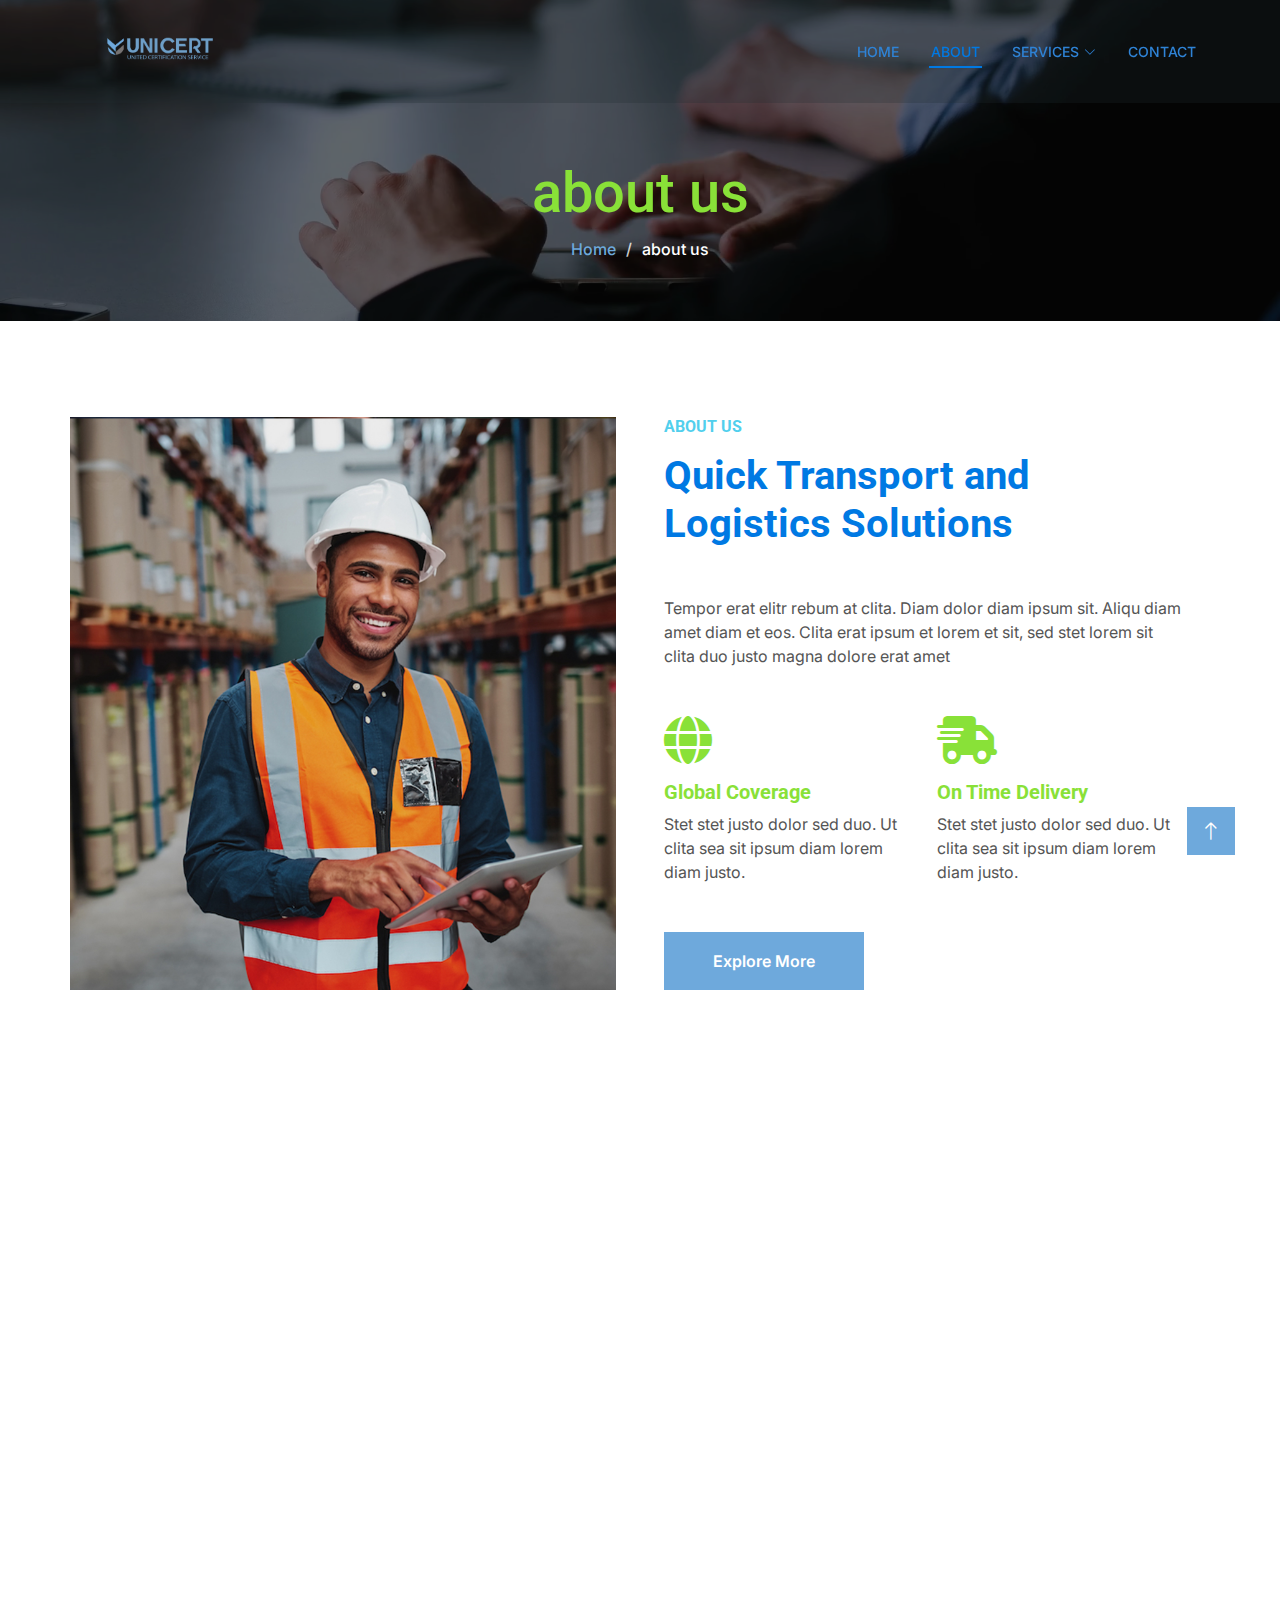
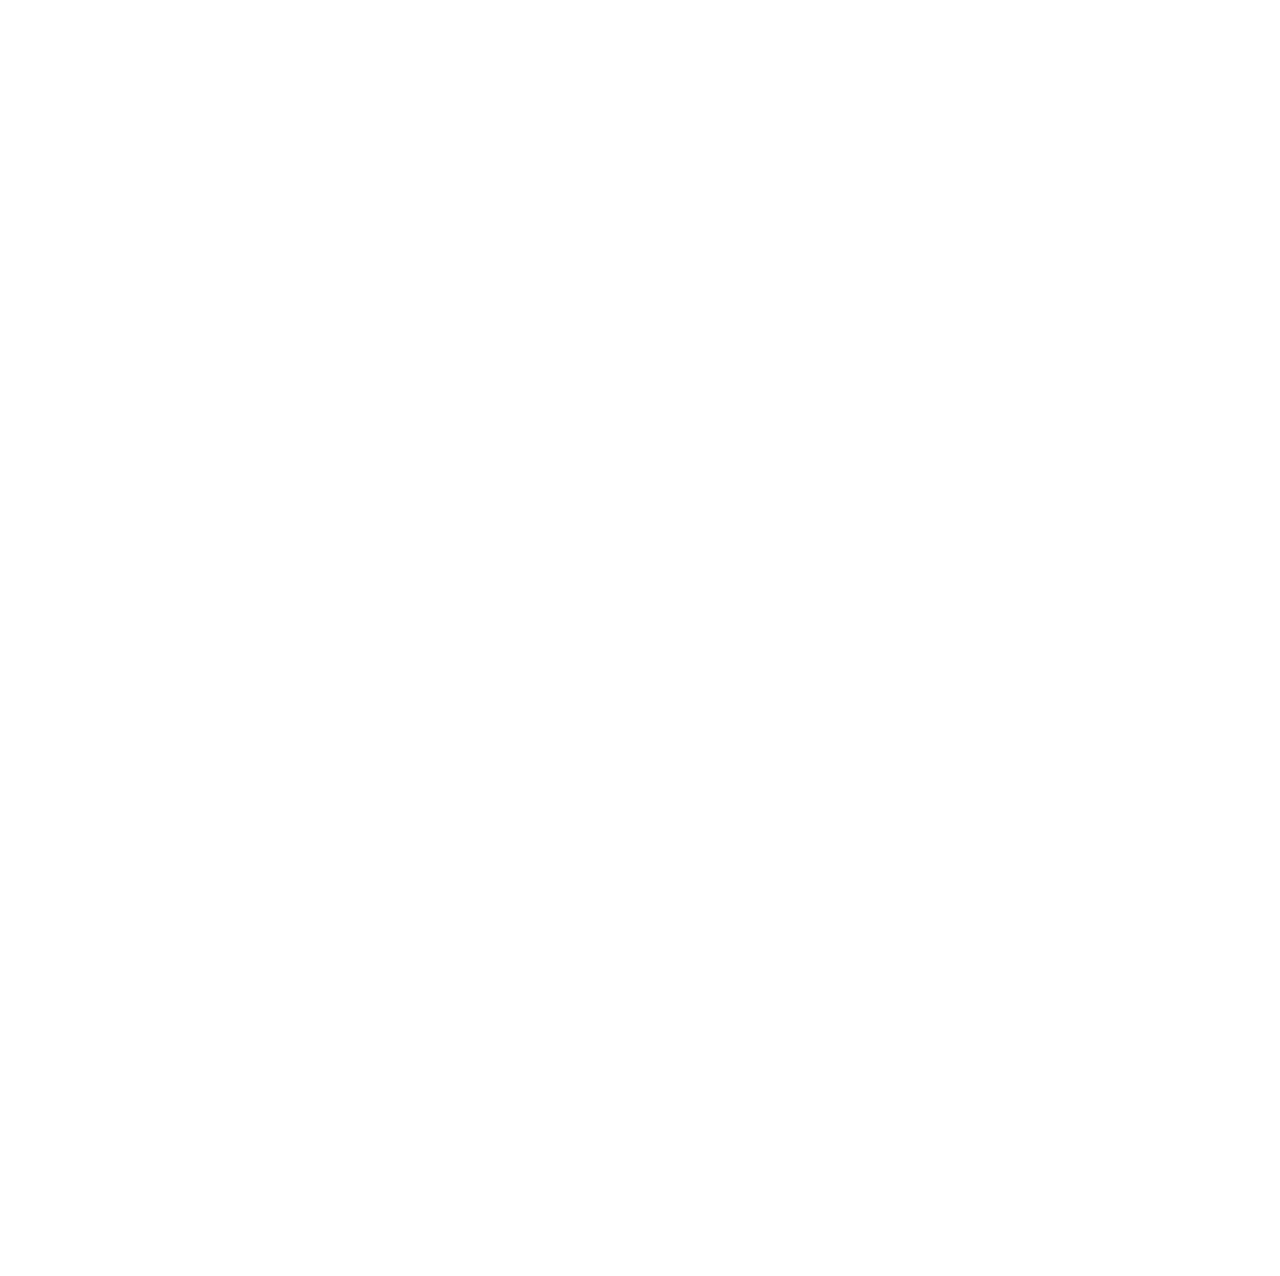
<file: about.html>
<!DOCTYPE html>
<html lang="en">

<head>
    <meta charset="utf-8">
    <title>Logistica - Shipping Company Website Template</title>
    <meta content="width=device-width, initial-scale=1.0" name="viewport">
    <meta content="" name="keywords">
    <meta content="" name="description">

    <!-- Favicon -->
    <link href="img/favicon.ico" rel="icon">

    <!-- Google Web Fonts -->
    <link rel="preconnect" href="https://fonts.googleapis.com">
    <link rel="preconnect" href="https://fonts.gstatic.com" crossorigin>
    <link href="https://fonts.googleapis.com/css2?family=Inter:wght@400;600&family=Roboto:wght@500;700&display=swap" rel="stylesheet">

    <!-- Icon Font Stylesheet -->
    <link href="https://cdnjs.cloudflare.com/ajax/libs/font-awesome/5.10.0/css/all.min.css" rel="stylesheet">
    <link href="https://cdn.jsdelivr.net/npm/bootstrap-icons@1.4.1/font/bootstrap-icons.css" rel="stylesheet">
    <link rel="stylesheet" href="https://cdnjs.cloudflare.com/ajax/libs/font-awesome/6.6.0/css/all.min.css">

    <!-- Libraries Stylesheet -->
    <link href="lib/animate/animate.min.css" rel="stylesheet">
    <link href="lib/owlcarousel/assets/owl.carousel.min.css" rel="stylesheet">

    <!-- Customized Bootstrap Stylesheet -->
    <link href="css/bootstrap.min.css" rel="stylesheet">

    <!-- Template Stylesheet -->
    <link href="css/style2.css" rel="stylesheet">
    <link rel="stylesheet" href="https://unpkg.com/aos@next/dist/aos.css" />
</head>

<body>
    <!-- Spinner Start -->
    <div id="spinner" class="show bg-white position-fixed translate-middle w-100 vh-100 top-50 start-50 d-flex align-items-center justify-content-center">
        <div class="spinner-grow text-primary" style="width: 3rem; height: 3rem;" role="status">
            <span class="sr-only">Loading...</span>
        </div>
    </div>
    <!-- Spinner End -->


    <header id="header" class="header d-flex align-items-center fixed-top">
      <div class="container-fluid container-xl position-relative d-flex align-items-center justify-content-between">
  
        <a href="index.html" class="logo d-flex align-items-center">
          <!-- Uncomment the line below if you also wish to use an image logo -->
          <!-- <img src="assets/img/logo.png" alt=""> -->
          <img src="assets/imgs/unicertlogo.png" class="sitename" alt="Unicert">
        </a>
  
        <nav id="navmenu" class="navmenu">
          <ul>
            <li><a href="index.html">Home</a></li>
            <li><a href="about.html"  class="active">About</a></li>
            <li class="dropdown"><a href="service.html"><span>Services</span> <i class="bi bi-chevron-down toggle-dropdown"></i></a>
              <ul style="display: flex;">
                <li>
                 <a href="#">links :</a>
                  <a href="#">Dropdown 1</a>
                  <a href="#">Dropdown 2</a>
                  <a href="#">Dropdown 3</a> 
                </li>
                <li>
                 <a href="#">links :</a>
                  <a href="#">Dropdown 1</a>
                  <a href="#">Dropdown 2</a>
                  <a href="#">Dropdown 3</a> 
                </li>
                <li>
                 <a href="#">links :</a>
                  <a href="#">Dropdown 1</a>
                  <a href="#">Dropdown 2</a>
                  <a href="#">Dropdown 3</a> 
                </li>
                <li>
                 <a href="#">links :</a>
                  <a href="#">Dropdown 1</a>
                  <a href="#">Dropdown 2</a>
                  <a href="#">Dropdown 3</a> 
                </li>
              </ul>
             
            </li>
            <li><a href="contact2.html">Contact</a></li>
          </ul>
          <i class="mobile-nav-toggle d-xl-none bi bi-list"></i>
        </nav>
  
      </div>
    </header>
  
    <main class="main">
  
      <!-- Page Title -->
      <div class="page-title dark-background" style="background-image: url(assets/imgs/header/background2.png);">
        <div class="container position-relative">
          <h1>about us</h1>
          <nav class="breadcrumbs">
            <ol>
              <li><a href="index.html">Home</a></li>
              <li class="current">about us</li>
            </ol>
          </nav>
        </div>
      </div><!-- End Page Title -->


    <!-- About Start -->
    <div class="container-fluid overflow-hidden py-5 px-lg-0">
        <div class="container about py-5 px-lg-0">
            <div class="row g-5 mx-lg-0">
                <div class="col-lg-6 ps-lg-0 wow fadeInLeft" data-wow-delay="0.1s" style="min-height: 400px;">
                    <div class="position-relative h-100">
                        <img class="position-absolute img-fluid w-100 h-100" src="img/about.jpg" style="object-fit: cover;" alt="">
                    </div>
                </div>
                <div class="col-lg-6 about-text wow fadeInUp" data-wow-delay="0.3s">
                    <h6 class="text-secondary text-uppercase mb-3">About Us</h6>
                    <h1 class="mb-5" style="color: var(--accent-color);">Quick Transport and Logistics Solutions</h1>
                    <p class="mb-5">Tempor erat elitr rebum at clita. Diam dolor diam ipsum sit. Aliqu diam amet diam et eos. Clita erat ipsum et lorem et sit, sed stet lorem sit clita duo justo magna dolore erat amet</p>
                    <div class="row g-4 mb-5">
                        <div class="col-sm-6 wow fadeIn" data-wow-delay="0.5s">
                            <i class="fa fa-globe fa-3x text-primary mb-3"></i>
                            <h5>Global Coverage</h5>
                            <p class="m-0">Stet stet justo dolor sed duo. Ut clita sea sit ipsum diam lorem diam justo.</p>
                        </div>
                        <div class="col-sm-6 wow fadeIn" data-wow-delay="0.7s">
                            <i class="fa fa-shipping-fast fa-3x text-primary mb-3"></i>
                            <h5>On Time Delivery</h5>
                            <p class="m-0">Stet stet justo dolor sed duo. Ut clita sea sit ipsum diam lorem diam justo.</p>
                        </div>
                    </div>
                    <a href="" class="btn btn-primary py-3 px-5">Explore More</a>
                </div>
            </div>
        </div>
    </div>
    <!-- About End -->

      <!-- About Section -->
      <section id="about" class="about section">

        <div class="container">
  
          <div class="row gy-4">
          
  
            <div class="col-lg-6 position-relative align-self-start order-lg-last order-first" data-aos="fade-up" data-aos-delay="200">
              <img src="img/about.jpg" class="img-fluid" alt="">
              <a href="https://www.youtube.com/watch?v=LXb3EKWsInQ" class="glightbox pulsating-play-btn"></a>
            </div>
  
            <div class="col-lg-6 content order-last  order-lg-first" data-aos="fade-up" data-aos-delay="100">
              <h3 style="color: var(--accent-color);">About Us</h3>
              <p>
                Dolor iure expedita id fuga asperiores qui sunt consequatur minima. Quidem voluptas deleniti. Sit quia molestiae quia quas qui magnam itaque veritatis dolores. Corrupti totam ut eius incidunt reiciendis veritatis asperiores placeat.
              </p>
              <ul>
                <li>
                  <i class="bi bi-diagram-3"></i>
                  <div>
                    <h5 style="color: var(--accent-color);">Ullamco laboris nisi ut aliquip consequat</h5>
                    <p>Magni facilis facilis repellendus cum excepturi quaerat praesentium libre trade</p>
                  </div>
                </li>
                <li>
                  <i class="bi bi-fullscreen-exit"></i>
                  <div>
                    <h5 style="color: var(--accent-color);">Magnam soluta odio exercitationem reprehenderi</h5>
                    <p>Quo totam dolorum at pariatur aut distinctio dolorum laudantium illo direna pasata redi</p>
                  </div>
                </li>
                <li>
                  <i class="bi bi-broadcast"></i>
                  <div>
                    <h5 style="color: var(--accent-color);">Voluptatem et qui exercitationem</h5>
                    <p>Et velit et eos maiores est tempora et quos dolorem autem tempora incidunt maxime veniam</p>
                  </div>
                </li>
              </ul>
            </div>
  
          </div>
  
        </div>
  
      </section><!-- /About Section -->


  

    <!-- Feature Start -->
    <div class="container-fluid overflow-hidden py-5 px-lg-0">
        <div class="container feature py-5 px-lg-0">
            <div class="row g-5 mx-lg-0">
                <div class="col-lg-6 feature-text wow fadeInUp" data-wow-delay="0.1s">
                    <h6 class="text-secondary text-uppercase mb-3">Our Features</h6>
                    <h1 class="mb-5" style="color: var(--accent-color);">We Are Trusted Logistics Company Since 1990</h1>
                    <div class="d-flex mb-5 wow fadeInUp" data-wow-delay="0.3s">
                        <i class="fa fa-globe text-primary fa-3x flex-shrink-0" ></i>
                        <div class="ms-4">
                            <h5 style="color: var(--accent-color);">Worldwide Service</h5>
                            <p class="mb-0">Diam dolor ipsum sit amet eos erat ipsum lorem sed stet lorem sit clita duo justo magna erat amet</p>
                        </div>
                    </div>
                    <div class="d-flex mb-5 wow fadeIn" data-wow-delay="0.5s">
                        <i class="fa fa-shipping-fast text-primary fa-3x flex-shrink-0"></i>
                        <div class="ms-4">
                            <h5 style="color: var(--accent-color);">On Time Delivery</h5>
                            <p class="mb-0">Diam dolor ipsum sit amet eos erat ipsum lorem sed stet lorem sit clita duo justo magna erat amet</p>
                        </div>
                    </div>
                    <div class="d-flex mb-0 wow fadeInUp" data-wow-delay="0.7s">
                        <i class="fa fa-headphones text-primary fa-3x flex-shrink-0"></i>
                        <div class="ms-4">
                            <h5 style="color: var(--accent-color);">24/7 Telephone Support</h5>
                            <p class="mb-0">Diam dolor ipsum sit amet eos erat ipsum lorem sed stet lorem sit clita duo justo magna erat amet</p>
                        </div>
                    </div>
                </div>
                <div class="col-lg-6 pe-lg-0 wow fadeInRight" data-wow-delay="0.1s" style="min-height: 400px;">
                    <div class="position-relative h-100">
                        <img class="position-absolute img-fluid w-100 h-100" src="img/feature.jpg" style="object-fit: cover;" alt="">
                    </div>
                </div>
            </div>
        </div>
    </div>
    <!-- Feature End -->


 
        

     
    <footer>
      <div class="footer-icons" data-aos="fade-in" data-aos-duration="1000">
          <div><a href="https://www.facebook.com/"><i class="fa-brands fa-facebook-f"></i></a></div>
          <div><a href="https://twitter.com/home"><i class="fa-brands fa-x-twitter"></i></a></div>
          <div><a href="https://www.linkedin.com/"><i class="fa-brands fa-linkedin-in"></i></a></div>
          <div><a href="https://www.instagram.com/"><i class="fa-brands fa-instagram"></i></a></div>
      </div>
      <div>
          <div data-aos="fade-up" data-aos-duration="1000">
              <div class="footer-img">
                  <img src="assets/imgs/footer/footer-background.jfif" alt="">
              </div>
              <div>
                  <p>JOIN US</p>
                  <p>Ask about suitable for your work</p>
                  <button>Get Offers</button>
              </div>
          </div>
          <div data-aos="fade-down" data-aos-duration="1000">
              <div class="links-with-buttons">
                  <div class="quick-links">
                      <span>Quick links</span>
                      <ul>
                          <li><a href="#"><i class="fa-solid fa-chevron-right"></i>Home</a></li>
                          <li><a href="#"><i class="fa-solid fa-chevron-right"></i>About Us</a></li>
                          <li><a href="#"><i class="fa-solid fa-chevron-right"></i>Services</a></li>
                          <li><a href="#"><i class="fa-solid fa-chevron-right"></i>Our Clients</a></li>
                          <li><a href="#"><i class="fa-solid fa-chevron-right"></i>Contact Us</a></li>
                      </ul>
                  </div>
                  <div class="footer-buttons">
                      <button>News Letter</button>
                      <button>Join to learn</button>
                  </div>
              </div>
              <div class="policy">
                  <span>&copy;</span>
                  <span>UNICERT 2024</span>
                  <span>Cookies Policy</span>
              </div>
          </div>
      </div>
  </footer>


  



    <!-- Back to Top -->
    <a href="#" class="btn btn-lg btn-primary btn-lg-square rounded-0 back-to-top"><i class="bi bi-arrow-up"></i></a>


    <!-- JavaScript Libraries -->
    <script src="https://code.jquery.com/jquery-3.4.1.min.js"></script>
    <script src="https://cdn.jsdelivr.net/npm/bootstrap@5.0.0/dist/js/bootstrap.bundle.min.js"></script>
    <script src="lib/wow/wow.min.js"></script>
    <script src="lib/easing/easing.min.js"></script>
    <script src="lib/waypoints/waypoints.min.js"></script>
    <script src="lib/counterup/counterup.min.js"></script>
    <script src="lib/owlcarousel/owl.carousel.min.js"></script>

    <!-- Template Javascript -->
    <script src="js/main.js"></script>
    <script src="js/service.js"></script>
    <script src="https://unpkg.com/aos@next/dist/aos.js"></script>
    <script>
      AOS.init();
    </script>
</body>

</html>
</file>
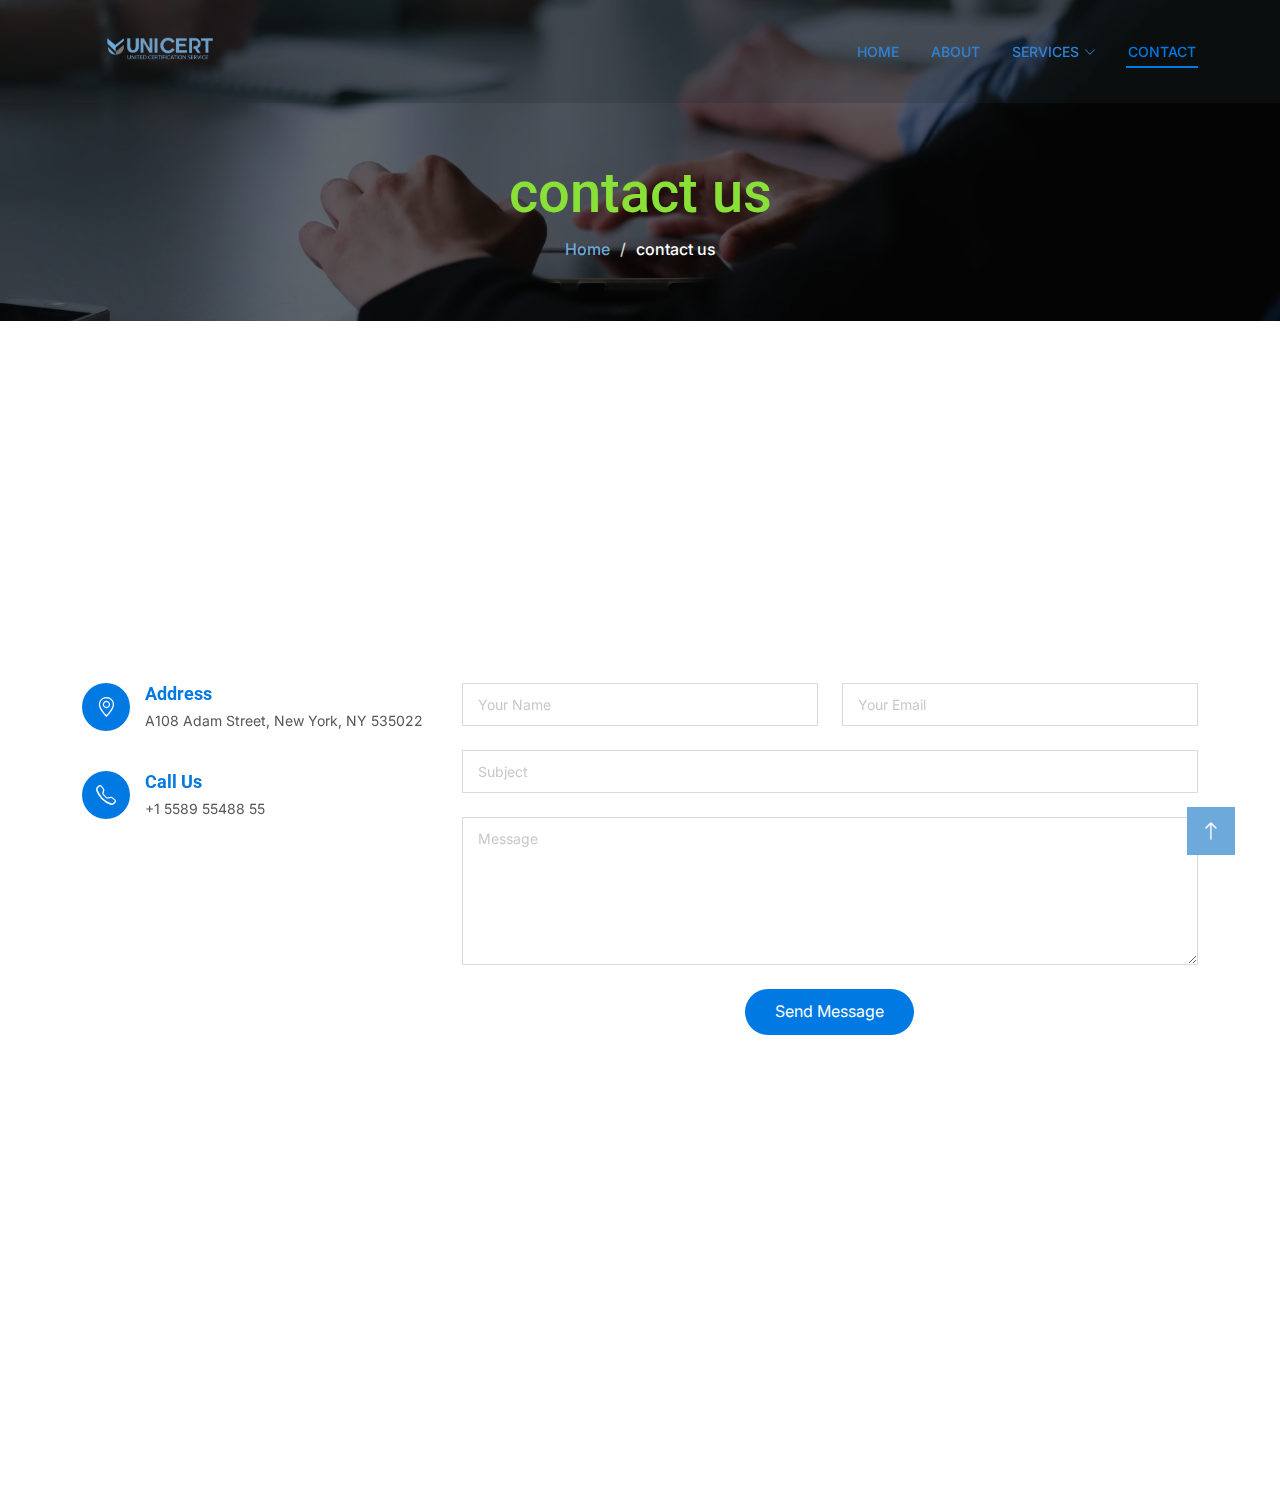
<file: contact2.html>
<!DOCTYPE html>
<html lang="en">

<head>
    <meta charset="utf-8">
    <title>UNICERT</title>
    <meta content="width=device-width, initial-scale=1.0" name="viewport">
    <meta content="" name="keywords">
    <meta content="" name="description">



    <!-- Google Web Fonts -->
    <link rel="preconnect" href="https://fonts.googleapis.com">
    <link rel="preconnect" href="https://fonts.gstatic.com" crossorigin>
    <link href="https://fonts.googleapis.com/css2?family=Inter:wght@400;600&family=Roboto:wght@500;700&display=swap" rel="stylesheet">

    <!-- Icon Font Stylesheet -->
    <link href="https://cdnjs.cloudflare.com/ajax/libs/font-awesome/5.10.0/css/all.min.css" rel="stylesheet">
    <link href="https://cdn.jsdelivr.net/npm/bootstrap-icons@1.4.1/font/bootstrap-icons.css" rel="stylesheet">
    <link rel="stylesheet" href="https://cdnjs.cloudflare.com/ajax/libs/font-awesome/6.6.0/css/all.min.css">

    <!-- Libraries Stylesheet -->
    <link href="lib/animate/animate.min.css" rel="stylesheet">
    <link href="lib/owlcarousel/assets/owl.carousel.min.css" rel="stylesheet">
    <link rel="stylesheet" href="https://unpkg.com/aos@next/dist/aos.css" />

    <!-- Customized Bootstrap Stylesheet -->
    <link href="css/bootstrap.min.css" rel="stylesheet">

    <!-- Template Stylesheet -->
    <link href="css/style2.css" rel="stylesheet">
</head>

<body>
    <!-- Spinner Start -->
    <div id="spinner" class="show bg-white position-fixed translate-middle w-100 vh-100 top-50 start-50 d-flex align-items-center justify-content-center">
        <div class="spinner-grow text-primary" style="width: 3rem; height: 3rem;" role="status">
            <span class="sr-only">Loading...</span>
        </div>
    </div>
    <!-- Spinner End -->

    <header id="header" class="header d-flex align-items-center fixed-top">
      <div class="container-fluid container-xl position-relative d-flex align-items-center justify-content-between">
  
        <a href="index.html" class="logo d-flex align-items-center">
          <!-- Uncomment the line below if you also wish to use an image logo -->
          <!-- <img src="assets/img/logo.png" alt=""> -->
          <img src="assets/imgs/unicertlogo.png" class="sitename" alt="Unicert">
        </a>
  
        <nav id="navmenu" class="navmenu">
          <ul>
            <li><a href="index.html">Home</a></li>
            <li><a href="about.html">About</a></li>
            <li class="dropdown"><a href="service.html"><span>Services</span> <i class="bi bi-chevron-down toggle-dropdown"></i></a>
              <ul style="display: flex;">
                <li>
                 <a href="#">links :</a>
                  <a href="#">Dropdown 1</a>
                  <a href="#">Dropdown 2</a>
                  <a href="#">Dropdown 3</a> 
                </li>
                <li>
                 <a href="#">links :</a>
                  <a href="#">Dropdown 1</a>
                  <a href="#">Dropdown 2</a>
                  <a href="#">Dropdown 3</a> 
                </li>
                <li>
                 <a href="#">links :</a>
                  <a href="#">Dropdown 1</a>
                  <a href="#">Dropdown 2</a>
                  <a href="#">Dropdown 3</a> 
                </li>
                <li>
                 <a href="#">links :</a>
                  <a href="#">Dropdown 1</a>
                  <a href="#">Dropdown 2</a>
                  <a href="#">Dropdown 3</a> 
                </li>
              </ul>
             
            </li>
            <li><a href="contact2.html" class="active">Contact</a></li>
          </ul>
          <i class="mobile-nav-toggle d-xl-none bi bi-list"></i>
        </nav>
  
      </div>
    </header>
  
    <main class="main">
  
      <!-- Page Title -->
      <div class="page-title dark-background" style="background-image: url(assets/imgs/header/background2.png);">
        <div class="container position-relative">
          <h1>contact us</h1>
          <nav class="breadcrumbs">
            <ol>
              <li><a href="index.html">Home</a></li>
              <li class="current">contact us</li>
            </ol>
          </nav>
        </div>
      </div><!-- End Page Title -->
 

     <!-- Contact Section -->
     <section id="contact" class="contact section">

      <div class="mb-5" data-aos="fade-up" data-aos-delay="200">
        <iframe style="border:0; width: 100%; height: 300px;" src="https://www.google.com/maps/embed?pb=!1m14!1m8!1m3!1d48389.78314118045!2d-74.006138!3d40.710059!3m2!1i1024!2i768!4f13.1!3m3!1m2!1s0x89c25a22a3bda30d%3A0xb89d1fe6bc499443!2sDowntown%20Conference%20Center!5e0!3m2!1sen!2sus!4v1676961268712!5m2!1sen!2sus" frameborder="0" allowfullscreen="" loading="lazy" referrerpolicy="no-referrer-when-downgrade"></iframe>
      </div><!-- End Google Maps -->

      <div class="container" data-aos="fade-up" data-aos-delay="100">

        <div class="row gy-4">

          <div class="col-lg-4">
            <div class="info-item d-flex" data-aos="fade-up" data-aos-delay="300">
              <i class="bi bi-geo-alt flex-shrink-0"></i>
              <div>
                <h3 style="color: var(--accent-color);">Address</h3>
                <p>A108 Adam Street, New York, NY 535022</p>
              </div>
            </div><!-- End Info Item -->

            <div class="info-item d-flex" data-aos="fade-up" data-aos-delay="400">
              <i class="bi bi-telephone flex-shrink-0"></i>
              <div>
                <h3 style="color: var(--accent-color);">Call Us</h3>
                <p>+1 5589 55488 55</p>
              </div>
            </div><!-- End Info Item -->

            <div class="info-item d-flex" data-aos="fade-up" data-aos-delay="500">
              <i class="bi bi-envelope flex-shrink-0"></i>
              <div>
                <h3 style="color: var(--accent-color);">Email Us</h3>
                <p>info@example.com</p>
              </div>
            </div><!-- End Info Item -->

          </div>

          <div class="col-lg-8">
            <form action="forms/contact.php" method="post" class="php-email-form" data-aos="fade-up" data-aos-delay="200">
              <div class="row gy-4">

                <div class="col-md-6">
                  <input type="text" name="name" class="form-control" placeholder="Your Name" required="">
                </div>

                <div class="col-md-6 ">
                  <input type="email" class="form-control" name="email" placeholder="Your Email" required="">
                </div>

                <div class="col-md-12">
                  <input type="text" class="form-control" name="subject" placeholder="Subject" required="">
                </div>

                <div class="col-md-12">
                  <textarea class="form-control" name="message" rows="6" placeholder="Message" required=""></textarea>
                </div>

                <div class="col-md-12 text-center">
                  <button type="submit">Send Message</button>
                </div>

              </div>
            </form>
          </div><!-- End Contact Form -->

        </div>

      </div>

    </section><!-- /Contact Section -->



 
        

     
    <footer>
      <div class="footer-icons" data-aos="fade-in" data-aos-duration="1000">
          <div><a href="https://www.facebook.com/"><i class="fa-brands fa-facebook-f"></i></a></div>
          <div><a href="https://twitter.com/home"><i class="fa-brands fa-x-twitter"></i></a></div>
          <div><a href="https://www.linkedin.com/"><i class="fa-brands fa-linkedin-in"></i></a></div>
          <div><a href="https://www.instagram.com/"><i class="fa-brands fa-instagram"></i></a></div>
      </div>
      <div>
          <div data-aos="fade-up" data-aos-duration="1000">
              <div class="footer-img">
                  <img src="assets/imgs/footer/footer-background.jfif" alt="">
              </div>
              <div>
                  <p>JOIN US</p>
                  <p>Ask about suitable for your work</p>
                  <button>Get Offers</button>
              </div>
          </div>
          <div data-aos="fade-down" data-aos-duration="1000">
              <div class="links-with-buttons">
                  <div class="quick-links">
                      <span>Quick links</span>
                      <ul>
                          <li><a href="#"><i class="fa-solid fa-chevron-right"></i>Home</a></li>
                          <li><a href="#"><i class="fa-solid fa-chevron-right"></i>About Us</a></li>
                          <li><a href="#"><i class="fa-solid fa-chevron-right"></i>Services</a></li>
                          <li><a href="#"><i class="fa-solid fa-chevron-right"></i>Our Clients</a></li>
                          <li><a href="#"><i class="fa-solid fa-chevron-right"></i>Contact Us</a></li>
                      </ul>
                  </div>
                  <div class="footer-buttons">
                      <button>News Letter</button>
                      <button>Join to learn</button>
                  </div>
              </div>
              <div class="policy">
                  <span>&copy;</span>
                  <span>UNICERT 2024</span>
                  <span>Cookies Policy</span>
              </div>
          </div>
      </div>
  </footer>

  


    <!-- Back to Top -->
    <a href="#" class="btn btn-lg btn-primary btn-lg-square rounded-0 back-to-top"><i class="bi bi-arrow-up"></i></a>


    <!-- JavaScript Libraries -->
    <script src="https://code.jquery.com/jquery-3.4.1.min.js"></script>
    <script src="https://cdn.jsdelivr.net/npm/bootstrap@5.0.0/dist/js/bootstrap.bundle.min.js"></script>
    <script src="lib/wow/wow.min.js"></script>
    <script src="lib/easing/easing.min.js"></script>
    <script src="lib/waypoints/waypoints.min.js"></script>
    <script src="lib/counterup/counterup.min.js"></script>
    <script src="lib/owlcarousel/owl.carousel.min.js"></script>

    <!-- Template Javascript -->
    <script src="js/main.js"></script>
    <script src="js/service.js"></script>
    <script src="https://unpkg.com/aos@next/dist/aos.js"></script>
    <script>
      AOS.init();
    </script>
</body>

</html>
</file>
<file: css/style2.css>
/* السلام عليكم الي هيشتغل على الستايل هتلاقي مثلا في كذا About styling 
لان العميل طالب كذا شكل  وهكذا */


:root {
    --primary: #FF3E41;
    --secondary: #51CFED;
    --light: #F8F2F0;
    --dark: #060315;
}
:root { 
  --background-color: #ffffff; /* Background color for the entire website, including individual sections */
  --default-color: #444444; /* Default color used for the majority of the text content across the entire website */
  --heading-color: #37423b; /* Color for headings, subheadings and title throughout the website */
  --accent-color: rgb(0, 121, 227); /* Accent color that represents your brand on the website. It's used for buttons, links, and other elements that need to stand out */
  --surface-color: #ffffff; /* The surface color is used as a background of boxed elements within sections, such as cards, icon boxes, or other elements that require a visual separation from the global background. */
  --contrast-color: #ffffff; /* Contrast color for text, ensuring readability against backgrounds of accent, heading, or default colors. */
}

/* Nav Menu Colors - The following color variables are used specifically for the navigation menu. They are separate from the global colors to allow for more customization options */
:root {
  --nav-color: #272828;  /* The default color of the main navmenu links */
  --nav-hover-color:rgb(0, 121, 227); /* Applied to main navmenu links when they are hovered over or active */
  --nav-mobile-background-color: #ffffff; /* Used as the background color for mobile navigation menu */
  --nav-dropdown-background-color: #ffffff; /* Used as the background color for dropdown items that appear when hovering over primary navigation items */
  --nav-dropdown-color: #272828; /* Used for navigation links of the dropdown items in the navigation menu. */
  --nav-dropdown-hover-color: rgb(0, 121, 227); /* Similar to --nav-hover-color, this color is applied to dropdown navigation links when they are hovered over. */
}

/* Color Presets - These classes override global colors when applied to any section or element, providing reuse of the sam color scheme. */

.light-background {
  --background-color: #f9f9f9;
  --surface-color: #ffffff;
}

.dark-background {
  --background-color: #060606;
  --default-color: #ffffff;
  --heading-color: #ffffff;
  --surface-color: #252525;
  --contrast-color: #ffffff;
}

/* Smooth scroll */
:root {
  scroll-behavior: smooth;
  
}

.fw-medium {
    font-weight: 600 !important;
}

.back-to-top {
    position: fixed;
    display: none;
    right: 45px;
    bottom: 45px;
    z-index: 99;
}

.body{
    text-transform: capitalize;
}

/*** Spinner ***/
#spinner {
    opacity: 0;
    visibility: hidden;
    transition: opacity .5s ease-out, visibility 0s linear .5s;
    z-index: 99999;
}

#spinner.show {
    transition: opacity .5s ease-out, visibility 0s linear 0s;
    visibility: visible;
    opacity: 1;
}


/*** Button ***/
.btn {
    font-weight: 600;
    transition: .5s;
}

.btn.btn-primary,
.btn.btn-secondary {
    color: #FFFFFF;
}

.btn-square {
    width: 38px;
    height: 38px;
}

.btn-sm-square {
    width: 32px;
    height: 32px;
}

.btn-lg-square {
    width: 48px;
    height: 48px;
}

.btn-square,
.btn-sm-square,
.btn-lg-square {
    padding: 0;
    display: flex;
    align-items: center;
    justify-content: center;
    font-weight: normal;
}

/*--------------------------------------------------------------
  # Global Header
  --------------------------------------------------------------*/
  .header {
    --background-color: rgba(255, 255, 255, 0);
    --default-color: #ffffff;
    --heading-color: #ffffff;
    color: var(--default-color);
    background-color: var(--background-color);
    padding: 20px 0;
    transition: all 0.5s;
    z-index: 997;
  }
  
  .header .logo img {
    max-height: 32px;
    margin-right: 8px;
  }
  
  .header .logo h1 {
    font-size: 24px;
    margin: 0;
    font-weight: 700;
    color: var(--heading-color);
  }
  
  .header .logo span {
    font-size: 24px;
    padding-left: 1px;
    font-family: var(--heading-font);
    color: var(--color-primary);
  }
  
  .scrolled .header {
    box-shadow: 0px 0 18px rgba(0, 0, 0, 0.1);
  }
  
  /* Global Header on Scroll
  ------------------------------*/
  .scrolled .header {
    --background-color: rgba(255, 255, 255, 0.95);
    --heading-color: #3c3c3c;
    --nav-color: #3c3c3c;
    --nav-hover-color: #3c3c3c;
  }
  
  /*--------------------------------------------------------------
  # Navigation Menu
  --------------------------------------------------------------*/
  /* Desktop Navigation */
  @media (min-width: 1200px) {
    .navmenu {
      padding: 0;
    }
  
    .navmenu ul {
      margin: 0;
      padding: 0;
      display: flex;
      list-style: none;
      align-items: center;
    }
  
    .navmenu li {
      position: relative;
    }
  
    .navmenu>ul>li {
      white-space: nowrap;
      padding: 15px 14px;
    }
  
    .navmenu>ul>li:last-child {
      padding-right: 0;
    }
  
    .navmenu a,
    .navmenu a:focus {
      color: var(--nav-color);
      font-size: 14px;
      padding: 0 2px;
      font-family: var(--nav-font);
      font-weight: 500;
      display: flex;
      align-items: center;
      justify-content: space-between;
      white-space: nowrap;
      transition: 0.3s;
      position: relative;
      text-transform: uppercase;
    }
  
    .navmenu a i,
    .navmenu a:focus i {
      font-size: 12px;
      line-height: 0;
      margin-left: 5px;
      transition: 0.3s;
    }
  
    .navmenu>ul>li>a:before {
      content: "";
      position: absolute;
      height: 2px;
      bottom: -6px;
      left: 0;
      background-color: var(--accent-color);
      visibility: hidden;
      width: 0px;
      transition: all 0.3s ease-in-out 0s;
    }
  
    .navmenu a:hover:before,
    .navmenu li:hover>a:before,
    .navmenu .active:before {
      visibility: visible;
      width: 100%;
    }
  
    .navmenu li:hover>a,
    .navmenu .active,
    .navmenu .active:focus {
      color: var(--nav-hover-color);
    }
  
    .navmenu .dropdown ul {
      margin: 0;
      padding: 10px 0;
      background: var(--nav-dropdown-background-color);
      display: block;
      position: absolute;
      visibility: hidden;
      left: 14px;
      top: 130%;
      opacity: 0;
      transition: 0.3s;
      border-radius: 4px;
      z-index: 99;
      box-shadow: 0px 0px 30px rgba(0, 0, 0, 0.1);
    }
  
    .navmenu .dropdown ul li {
      min-width: 200px;
    }
  
    .navmenu .dropdown ul a {
      padding: 10px 20px;
      font-size: 15px;
      text-transform: none;
      font-weight: 400;
      color: var(--nav-dropdown-color);
    }
  
    .navmenu .dropdown ul a i {
      font-size: 12px;
    }
  
    .navmenu .dropdown ul a:hover,
    .navmenu .dropdown ul .active:hover,
    .navmenu .dropdown ul li:hover>a {
      color: var(--nav-dropdown-hover-color);
    }
  
    .navmenu .dropdown:hover>ul {
      opacity: 1;
      top: 100%;
      visibility: visible;
    }
  
    .navmenu .dropdown .dropdown ul {
      top: 0;
      left: -90%;
      visibility: hidden;
    }
  
    .navmenu .dropdown .dropdown:hover>ul {
      opacity: 1;
      top: 0;
      left: -100%;
      visibility: visible;
    }
  }
  
  /* Mobile Navigation */
  @media (max-width: 1199px) {
    .mobile-nav-toggle {
      color: var(--nav-color);
      font-size: 28px;
      line-height: 0;
      margin-right: 10px;
      cursor: pointer;
      transition: color 0.3s;
    }
  
    .navmenu {
      padding: 0;
      z-index: 9997;
    }
  
    .navmenu ul {
      display: none;
      position: absolute;
      inset: 60px 20px 20px 20px;
      padding: 10px 0;
      margin: 0;
      border-radius: 6px;
      background-color: var(--nav-mobile-background-color);
      border: 1px solid color-mix(in srgb, var(--default-color), transparent 90%);
      box-shadow: none;
      overflow-y: auto;
      transition: 0.3s;
      z-index: 9998;
    }
  
    .navmenu a,
    .navmenu a:focus {
      color: var(--nav-dropdown-color);
      padding: 10px 20px;
      font-family: var(--nav-font);
      font-size: 17px;
      font-weight: 500;
      display: flex;
      align-items: center;
      justify-content: space-between;
      white-space: nowrap;
      transition: 0.3s;
    }
  
    .navmenu a i,
    .navmenu a:focus i {
      font-size: 12px;
      line-height: 0;
      margin-left: 5px;
      width: 30px;
      height: 30px;
      display: flex;
      align-items: center;
      justify-content: center;
      border-radius: 50%;
      transition: 0.3s;
      background-color: color-mix(in srgb, var(--accent-color), transparent 90%);
    }
  
    .navmenu a i:hover,
    .navmenu a:focus i:hover {
      background-color: var(--accent-color);
      color: var(--contrast-color);
    }
  
    .navmenu a:hover,
    .navmenu .active,
    .navmenu .active:focus {
      color: var(--nav-dropdown-hover-color);
    }
  
    .navmenu .active i,
    .navmenu .active:focus i {
      background-color: var(--accent-color);
      color: var(--contrast-color);
      transform: rotate(180deg);
    }
  
    .navmenu .dropdown ul {
      position: static;
      display: none;
      z-index: 99;
      padding: 10px 0;
      margin: 10px 20px;
      background-color: var(--nav-dropdown-background-color);
      transition: all 0.5s ease-in-out;
    }
  
    .navmenu .dropdown ul ul {
      background-color: rgba(33, 37, 41, 0.1);
    }
  
    .navmenu .dropdown>.dropdown-active {
      display: block;
      background-color: rgba(33, 37, 41, 0.03);
    }
  
    .mobile-nav-active {
      overflow: hidden;
    }
  
    .mobile-nav-active .mobile-nav-toggle {
      color: #fff;
      position: absolute;
      font-size: 32px;
      top: 15px;
      right: 15px;
      margin-right: 0;
      z-index: 9999;
    }
  
    .mobile-nav-active .navmenu {
      position: fixed;
      overflow: hidden;
      inset: 0;
      background: rgba(33, 37, 41, 0.8);
      transition: 0.3s;
    }
  
    .mobile-nav-active .navmenu>ul {
      display: block;
    }
  }
  
  
  /*--------------------------------------------------------------
  # Preloader
  --------------------------------------------------------------*/
  #preloader {
    position: fixed;
    inset: 0;
    z-index: 999999;
    overflow: hidden;
    background: var(--background-color);
    transition: all 0.6s ease-out;
  }
  
  #preloader:before {
    content: "";
    position: fixed;
    top: calc(50% - 30px);
    left: calc(50% - 30px);
    border: 6px solid #ffffff;
    border-color: var(--accent-color) transparent var(--accent-color) transparent;
    border-radius: 50%;
    width: 60px;
    height: 60px;
    animation: animate-preloader 1.5s linear infinite;
  }
  
  @keyframes animate-preloader {
    0% {
      transform: rotate(0deg);
    }
  
    100% {
      transform: rotate(360deg);
    }
  }
  
  /*--------------------------------------------------------------
  # Scroll Top Button
  --------------------------------------------------------------*/
  .scroll-top {
    position: fixed;
    visibility: hidden;
    opacity: 0;
    right: 15px;
    bottom: 15px;
    z-index: 99999;
    background-color: var(--accent-color);
    width: 40px;
    height: 40px;
    border-radius: 4px;
    transition: all 0.4s;
  }
  
  .scroll-top i {
    font-size: 24px;
    color: var(--default-color);
    line-height: 0;
  }
  
  .scroll-top:hover {
    background-color: color-mix(in srgb, var(--accent-color), transparent 20%);
    color: var(--contrast-color);
  }
  
  .scroll-top.active {
    visibility: visible;
    opacity: 1;
  }
  
  /*--------------------------------------------------------------
  # Disable aos animation delay on mobile devices
  --------------------------------------------------------------*/
  @media screen and (max-width: 768px) {
    [data-aos-delay] {
      transition-delay: 0 !important;
    }
  }
  
  /*--------------------------------------------------------------
  # Global Page Titles & Breadcrumbs
  --------------------------------------------------------------*/
  .page-title {
    color: var(--default-color);
    background-color: var(--background-color);
    background-size: cover;
    background-position: center;
    background-repeat: no-repeat;
    padding: 160px 0 60px 0;
    text-align: center;
    position: relative;
  }
  
  .page-title:before {
    content: "";
    background-color: color-mix(in srgb, var(--background-color), transparent 40%);
    position: absolute;
    inset: 0;
  }
  
  .page-title h1 {
    font-size: 56px;
    font-weight: 500;
    margin-bottom: 10px;
  }
  
  .page-title .breadcrumbs ol {
    display: flex;
    flex-wrap: wrap;
    list-style: none;
    justify-content: center;
    padding: 0;
    margin: 0;
    font-size: 16px;
    font-weight: 500;
  }
  
  .page-title .breadcrumbs ol li+li {
    padding-left: 10px;
  }
  
  .page-title .breadcrumbs ol li+li::before {
    content: "/";
    display: inline-block;
    padding-right: 10px;
    color: color-mix(in srgb, var(--default-color), transparent 20%);
  }
  
/* ======================================== */


/*** Contact ***/
@media (min-width: 992px) {
    .container.contact-page {
        max-width: 100% !important;
    }

    .contact-page .contact-form  {
        padding-left: calc(((100% - 960px) / 2) + .75rem);
    }
}

@media (min-width: 1200px) {
    .contact-page .contact-form  {
        padding-left: calc(((100% - 1140px) / 2) + .75rem);
    }
}

@media (min-width: 1400px) {
    .contact-page .contact-form  {
        padding-left: calc(((100% - 1320px) / 2) + .75rem);
    }
}

  /*--------------------------------------------------------------
# Team
--------------------------------------------------------------*/
.team{
   
   background-image: url("assets/imgs/background2.png");
   background-position: center;
   background-size: cover;
   background-repeat: no-repeat;
  }
  
  
  
  .team .member {
    position: relative;
    box-shadow: 0px 2px 15px rgba(0, 0, 0, 0.1);
    padding: 30px;
    border-radius: 10px;
    background: #fff;
    border-left: 10px solidlinear-gradient(0.25turn, #12395d, #7db0de, #12395d);;
  }
  
  .team .member .pic {
    overflow: hidden;
    width: 180px;
    border-radius: 50%;
  }
  
  
  
  .team .member .member-info {
    padding-left: 30px;
    height: 33vh;
  }
  
  .team .member h4 {
    font-weight: 700;
    margin-bottom: 5px;
    font-size: 20px;
    color: #05579e;
  }
  
  .team .member span {
    display: block;
    font-size: 15px;
    padding-bottom: 10px;
    position: relative;
    font-weight: 500;
  }
  
  .team .member span::after {
    content: "";
    position: absolute;
    display: block;
    width: 50px;
    height: 1px;
    
    bottom: 0;
    left: 0;
  }
  
  .team .member p {
    margin: 10px 0 0 0;
    font-size: 14px;
  }
  
  .team .member .social {
    margin-top: 12px;
    display: flex;
    align-items: center;
    justify-content: center;
    position: relative;
    border-radius: 5px;
    left: 88%;
    top: 8%;
    height: 44px;
    width: 135px;
    color: white;
    padding: -1px;
    background-color: #0084ed; ;
  }
  
  .team .member .social a {
    transition: ease-in-out 0.3s;
    display: flex;
    align-items: center;
    justify-content: center;
    height: 32px;
    font-size: 18px;
    color: white;
    background-color: #0084ed;
  }
  
  .team .member .social a i {
    font-size: 16px;
    margin: 0 2px;
  }

  .team .member .social a+a {
    margin-left: 8px;
  }
  

  .member-info{
    height: 33vh;
  }

  .section-title h2 {
    font-size: 32px;
    font-weight: bold;
    text-transform: uppercase;
    margin-bottom: 20px;
    padding-bottom: 0;
    color: rgb(117, 79, 176);
    text-align: start;
    position: relative;
  top: 37px;
  }
  .section-title span{
    color: black;
    border-bottom: 4px solid rgb(117, 79, 176);
  }

  .pic img{
    position: absolute;
      height: 235px;
      object-fit: fill;
      width: 542px;
      left: 53%;
      top: -17%;
  }
 
 
  
  /*=============================== end team*/
  /* =================================== */
.about-section{
    background: url("../img/about1.jpg") no-repeat left;
    background-size: 55%;
    background-color: #fdfdfd;
    overflow: hidden;
  
  }
  
  .inner-container {
    width: 45%;
    float: right;
    /* height: 600px; */
    background-color: #fdfdfd;
    padding: 150px 30px;
    background: blueviolet;
  }
  
  .inner-container h1 {
    margin-bottom: 30px;
    font-size: 39px;
    font-weight: 900;
    color: white;
    position: relative;
    top: -50px;
    text-align: center;
  }
  
  .text {
    text-align: center;
    font-size: 16px;
    color: #545454;
    line-height: 30px;
    /* text-align: justify; */
    margin-bottom: 40px;
    color: white;
  }
  .about-section a{
    color: white;
      border: 1px solid;
      position: relative;
      left: 38%;
      padding: 10px 25px;
  }
  
  .skills{
    display: flex;
    justify-content: space-between;
    font-weight: 700;
    font-size: 13px;
  }
  
  @media screen and (max-width:1200px){
    .inner-container{
        padding: 80px;
    }
  }
  
  @media screen and (max-width:1000px){
    .about-section{
        background-size: 100%;
        padding: 100px 40px;
    }
    .inner-container{
        width: 100%;
    }
  }
  
  @media screen and (max-width:600px){
    .about-section{
        padding: 0;
    }
    .inner-container{
        padding: 60px;
    }
  }

  /*--------------------------------------------------------------
# Sections General
--------------------------------------------------------------*/
section {
    padding: 60px 0;
    overflow: hidden;
  }
  
  .section-bg {
    background-color: #f1f8ff;
  }
  
  .section-title {
    text-align: center;
    padding-bottom: 30px;
  }
  
  .section-title h2 {
    font-size: 32px;
    font-weight: bold;
    text-transform: uppercase;
    margin-bottom: 20px;
    padding-bottom: 0;
    margin-left: 13%;
    color: #054a85;
}
  
  .section-title p {
    margin-bottom: 0;
    font-style: italic;
  }


  /*--------------------------------------------------------------
# Portfoio
--------------------------------------------------------------*/
.portfoio #portfolio-flters {
    padding: 0;
    margin: 0 auto 25px auto;
    list-style: none;
    text-align: center;
    border-radius: 50px;
  }
  
  .portfoio #portfolio-flters li {
    cursor: pointer;
    display: inline-block;
    padding: 8px 18px 10px 18px;
    font-size: 14px;
    font-weight: 500;
    line-height: 1;
    color: #444444;
    margin: 0 3px 10px 3px;
    transition: all ease-in-out 0.3s;
    border-radius: 50px;
  }
  
  .portfoio #portfolio-flters li:hover,
  .portfoio #portfolio-flters li.filter-active {
    color: #fff;
    background: #0880e8;
  }
  
  .portfoio #portfolio-flters li:last-child {
    margin-right: 0;
  }
  
  .portfoio .portfolio-item {
    margin-bottom: 30px;
    overflow: hidden;
  }
  
  .portfoio .portfolio-item img {
    position: relative;
    top: 0;
    transition: all 0.6s cubic-bezier(0.645, 0.045, 0.355, 1);
  }
  
  .portfoio .portfolio-item .portfolio-info {
    opacity: 0;
    position: absolute;
    left: 15px;
    right: 15px;
    bottom: -50px;
    z-index: 3;
    transition: all ease-in-out 0.3s;
    background: #ffc107;
    padding: 15px 20px;
  }
  
  .portfoio .portfolio-item .portfolio-info h4 {
    font-size: 18px;
    color: #fff;
    font-weight: 600;
  }
  
  .portfoio .portfolio-item .portfolio-info p {
    color: #fff;
    font-size: 14px;
    margin-bottom: 0;
  }
  
  .portfoio .portfolio-item .portfolio-info .preview-link,
  .portfoio .portfolio-item .portfolio-info .details-link {
    position: absolute;
    right: 50px;
    font-size: 24px;
    top: calc(50% - 18px);
    color: white;
    transition: ease-in-out 0.3s;
  }
  
  .portfoio .portfolio-item .portfolio-info .preview-link:hover,
  .portfoio .portfolio-item .portfolio-info .details-link:hover {
    color: #8ec8fb;
  }
  
  .portfoio .portfolio-item .portfolio-info .details-link {
    right: 15px;
  }
  
  .portfoio .portfolio-item:hover .portfolio-info {
    opacity: 1;
    bottom: 0;
  }
  
  .info1 a{
    font: 23px;
    font-weight: bold;
    color: #0084ed; 
    position: relative;
     right: 5%;
 }
 .a-img{
   position: relative;
     top: -39px;
     right: -70%;
     color: white;
     padding: 12px;
     border-bottom: 4px solid rgb(94, 40, 159);
 }

 /* =============================== */
  /* =========== */
#social-links {
    width: 100%;
    display: flex;
    justify-content: space-around;
    align-items: center;
    font-size: 30px;
    padding: 24px;
    /* margin: 0px 0px; */
    color: black;
    text-align: center;
    background: linear-gradient(to right, #402660 0%, #495aff 100%);
    color: white;
  }
  
  #social-links a {
    font-size: 23px;
    margin-top: 1%;
    border-radius: 50%;
  }
  
  #header .logo img {
    max-height: 67px;
  }
  
  
  .appointment-btn {
    margin-left: 25px;
    /* background: #3fbbc0; */
    /* border-radius: 4px; */
    padding: 7px 25px;
    white-space: nowrap;
    border: 1px solid #3FBBC0;
    transition: 0.3s;
    font-size: 14px;
    display: inline-block;
    BORDER-RADIUS: 12PX;
  }

/* ========= testmonials */
  .testmonials{
    display: flex;
    width: 100%;
    margin-bottom: 3em;
  }
  .testmonials>div:first-child{
    position: relative;
    z-index: -1;
    overflow: hidden;
    text-align: center;
    color: #ffffff;
    background-color: #12395d;
  
  }
  .testmonials>div:first-child>img{
    position: absolute;
    top:-225%;
    left: 31%;
    width: 270%;
    filter:  brightness(80%) contrast(80%);
    z-index: -1;
  }
  .testmonials>div:last-child{
    padding:1em;
    width: 50%;
   border: 1px soild blueviolet;
    background-color: white;
  }
  .testmonials h2{
    margin-right: 1em;
    text-align: right;
  }
  .testmonials>div{
    width: 45%;
  }
  .testmonials>div:last-child{
    display: flex;
    color: #12395d;
  }
  .testmonials>div:nth-child(2)>div:nth-child(2){
    display: flex;
    flex-direction: column;
  }
  .testmonials p:nth-child(2),.testmonials p:nth-child(3){
    align-self: flex-end;
    margin: 1px 0;
  }
  .testmonials .test-icon {
    display: flex;
    flex-direction: column;
    width: 120px;
    height: 120px;
    align-items: center;
    justify-content: center;
    border-radius: 50%;
    margin-right: 1rem;
    padding: 0 2rem;
  }
  .icon-holder {
    background-color:linear-gradient(0.25turn, #12395d, #7db0de, #12395d);;
    text-align: center;
    border-radius: 50%;
    padding: 1.5rem 1.5rem;
    font-size: 20px;
  }
  .testmonials .right-test {
    align-items: center;
    
  }
  /* ========================== */

  @media(max-width:992px){
    .on-collapse{
      margin-top: 0.5em;
      margin-right: 50%;
      visibility: visible;
    }
    .testmonials>div:first-child>img{
      top:-60%;
      left: 39%;
    }
    footer>div{
      width: 100%;
    }
    footer>div:nth-child(2){
      flex-direction: column;
    }
    footer>div:nth-child(2)>div{
      width: 100%;
    }
    footer>div:nth-child(2)>div:nth-child(1){
      height: 21em;
    }
    .footer-img+div{
      width: 100%;
    }
    .testmonials{
      flex-direction: column;
    }
    .testmonials>div{
      width: 100%;
    }
    .testmonials>div:nth-child(1){
      height: 13em;
    }
    .right-test>div{
      width: 100em;
    }
    #testominals{
      margin-left: 3%;
    }
  }
  .footer button{
    color: white;
      font-family: var(--heading-font);
      background-color:linear-gradient(0.25turn, #12395d, #7db0de, #12395d);;
      font-weight: 500;
      font-size: 16px;
      letter-spacing: 1px;
      display: inline-block;
      padding: 12px 40px;
      border-radius: 6px;
      transition: 0.5s;
      margin: 10px;
      border: 2px solid var(--accent-color);
  }
 
  
  @media (min-width: 1200px) {
    h2, .h2 {
        font-size: 2rem;
        position: relative;
        right: 11%;
        top: 34%;
    }
}


@media(max-width:769px){
  .team .member{
    height: 53vh;
  }
  .team img{
    display: none;
  }
  .team .member .member-info {
     padding-left: 0px; 
}
.team .member .social {
   left: 82%;
}
.inner-container h1{
  font-size: 30px;
    margin-bottom: -34px;
}
.about-section a {
  left: 29%;
}
.portfoio h2{
    font-size: 25px;
}
.testmonials h2 {
  margin-right: 1em;
  position: relative;
  top: 41%;
  right: 9%;
}
.testmonials>div:last-child {
  width: 100%;
  margin-bottom: -100px;
}
footer{
  height: 130vh;
}
.align-items-center {
  align-items: center !important;
  display: flex;
  position: relative;
  right: 3%;
}
.pb-5{
  position: relative;
    top: 96px;
}
.container1{
  display: block;
}
footer>div:last-child>div:last-child {
  display: block;

}
.colored2{
  border: 1px solid;
  width: 149px;
  position: relative;
  left: 21%;
}

  .team .member {
      height: 76vh;
  }


  .team .member .social {
      left: 72%;
  }
}



/*** Header ***/
@media (max-width: 768px) {
  .header-carousel .owl-carousel-item {
      position: relative;
      min-height: 500px;
  }
  
  .header-carousel .owl-carousel-item img {
      position: absolute;
      width: 100%;
      height: 100%;
      object-fit: cover;
  }

  .header-carousel .owl-carousel-item h5,
  .header-carousel .owl-carousel-item p {
      font-size: 14px !important;
      font-weight: 400 !important;
  }

  .header-carousel .owl-carousel-item h1 {
      font-size: 30px;
      font-weight: 600;
  }
}

.header-carousel .owl-nav {
  position: absolute;
  top: 50%;
  right: 8%;
  transform: translateY(-50%);
  display: flex;
  flex-direction: column;
}

.header-carousel .owl-nav .owl-prev,
.header-carousel .owl-nav .owl-next {
  margin: 7px 0;
  width: 45px;
  height: 45px;
  display: flex;
  align-items: center;
  justify-content: center;
  color: #FFFFFF;
  background: transparent;
  border: 1px solid #FFFFFF;
  border-radius: 45px;
  font-size: 22px;
  transition: .5s;
}

.header-carousel .owl-nav .owl-prev:hover,
.header-carousel .owl-nav .owl-next:hover {
  background: var(--primary);
  border-color: var(--primary);
}

.page-header {
  background: linear-gradient(rgba(6, 3, 21, .5), rgba(6, 3, 21, .5)), url(../img/carousel-1.jpg) center center no-repeat;
  background-size: cover;
}



/*--------------------------------------------------------------
# About Section
--------------------------------------------------------------*/
.about .content h3 {
  font-size: 2rem;
  font-weight: 700;
}

.about .content ul {
  list-style: none;
  padding: 0;
}

.about .content ul li {
  display: flex;
  align-items: flex-start;
  margin-top: 40px;
}

.about .content ul i {
  flex-shrink: 0;
  font-size: 48px;
  color: var(--accent-color);
  margin-right: 20px;
  line-height: 0;
}

.about .content ul h5 {
  font-size: 18px;
  font-weight: 700;
}

.about .content ul p {
  font-size: 15px;
}

.about .content p:last-child {
  margin-bottom: 0;
}

.about .pulsating-play-btn {
  position: absolute;
  left: calc(50% - 47px);
  top: calc(50% - 47px);
}
/* Pulsating Play Button
------------------------------*/
.pulsating-play-btn {
  width: 94px;
  height: 94px;
  background: radial-gradient(var(--accent-color) 50%, color-mix(in srgb, var(--accent-color), transparent 75%) 52%);
  border-radius: 50%;
  display: block;
  position: relative;
  overflow: hidden;
}

.pulsating-play-btn:before {
  content: "";
  position: absolute;
  width: 120px;
  height: 120px;
  animation-delay: 0s;
  animation: pulsate-play-btn 2s;
  animation-direction: forwards;
  animation-iteration-count: infinite;
  animation-timing-function: steps;
  opacity: 1;
  border-radius: 50%;
  border: 5px solid color-mix(in srgb, var(--accent-color), transparent 30%);
  top: -15%;
  left: -15%;
  background: rgba(198, 16, 0, 0);
}

.pulsating-play-btn:after {
  content: "";
  position: absolute;
  left: 50%;
  top: 50%;
  transform: translateX(-40%) translateY(-50%);
  width: 0;
  height: 0;
  border-top: 10px solid transparent;
  border-bottom: 10px solid transparent;
  border-left: 15px solid #fff;
  z-index: 100;
  transition: all 400ms cubic-bezier(0.55, 0.055, 0.675, 0.19);
}

.pulsating-play-btn:hover:before {
  content: "";
  position: absolute;
  left: 50%;
  top: 50%;
  transform: translateX(-40%) translateY(-50%);
  width: 0;
  height: 0;
  border: none;
  border-top: 10px solid transparent;
  border-bottom: 10px solid transparent;
  border-left: 15px solid #fff;
  z-index: 200;
  animation: none;
  border-radius: 0;
}

.pulsating-play-btn:hover:after {
  border-left: 15px solid var(--accent-color);
  transform: scale(20);
}

@keyframes pulsate-play-btn {
  0% {
    transform: scale(0.6, 0.6);
    opacity: 1;
  }

  100% {
    transform: scale(1, 1);
    opacity: 0;
  }
}
.img-fluid {
  max-width: 100%;
  height: auto;
}
/* ======================= */


/*--------------------------------------------------------------
# Contact Section
--------------------------------------------------------------*/
.contact {
  padding-top: 8px;
  padding-bottom: 40px;
}

.contact .info-item+.info-item {
  margin-top: 40px;
}

.contact .info-item i {
  color: var(--contrast-color);
  background: var(--accent-color);
  font-size: 20px;
  width: 48px;
  height: 48px;
  display: flex;
  justify-content: center;
  align-items: center;
  border-radius: 50px;
  transition: all 0.3s ease-in-out;
  margin-right: 15px;
}

.contact .info-item h3 {
  padding: 0;
  font-size: 18px;
  font-weight: 700;
  margin-bottom: 5px;
}

.contact .info-item p {
  padding: 0;
  margin-bottom: 0;
  font-size: 14px;
}

.contact .php-email-form {
  height: 100%;
}

.contact .php-email-form input[type=text],
.contact .php-email-form input[type=email],
.contact .php-email-form textarea {
  font-size: 14px;
  padding: 10px 15px;
  box-shadow: none;
  border-radius: 0;
  color: var(--default-color);
  background-color: color-mix(in srgb, var(--background-color), transparent 50%);
  border-color: color-mix(in srgb, var(--default-color), transparent 80%);
}

.contact .php-email-form input[type=text]:focus,
.contact .php-email-form input[type=email]:focus,
.contact .php-email-form textarea:focus {
  border-color: var(--accent-color);
}

.contact .php-email-form input[type=text]::placeholder,
.contact .php-email-form input[type=email]::placeholder,
.contact .php-email-form textarea::placeholder {
  color: color-mix(in srgb, var(--default-color), transparent 70%);
}

.contact .php-email-form button[type=submit] {
  color: var(--contrast-color);
  background: var(--accent-color);
  border: 0;
  padding: 10px 30px 12px 30px;
  transition: 0.4s;
  border-radius: 50px;
}

.contact .php-email-form button[type=submit]:hover {
  background: color-mix(in srgb, var(--accent-color), transparent 20%);
}


/* =====================footer */
  /* ===================================== footer */
  footer{
    width: 100%;
    display: flex;
    flex-direction: column;
    color: #ffffff;
    margin: 0;
  }
  .footer-icons { 
    background: linear-gradient(0.25turn, #12395d, #7db0de, #12395d);
    display: flex;
    align-items: center;
    justify-content: space-evenly;
  }
  .footer-icons div{
    color: #ffffff;
    font-size:x-large;
    padding: 1px;
  }
  footer>div:last-child{
    display: flex;
    overflow-y: hidden;
    width: 100%;
  }
  footer p:first-child{
    color: #f2800a;
  }
  footer>div:last-child>div{
    width: 50%;
    height: fit-content;
  }
  .footer-img+div{
    position: absolute;
    left:5em;
  }
  footer p:nth-child(2){
    font-size: x-large;
  }
  .footer-img{
    position: relative;
  }
  .footer-img img{
    position: absolute;
    top: 0;
    left: 0;
    right: 0;
    bottom: 0;
    width: 100%;
    z-index: -1;
  }
  footer>div:last-child>div:last-child{
    display: flex;
    flex-direction: column;
    background-color: #12395d;
  }
  .links-with-buttons{
    padding: 5em;
    display: flex;
    justify-content: space-between;
  }
  .footer-img+div button{
    background-color: #f2800a;
  
  }
  .footer-img+div button:hover{
    background-color: #efa94d;
  }
  .footer-img+div{
    width: 40%;
    margin-top: 7%;
  }
  .footer-img+div>p:nth-child(2){
    margin: 0 3em 0 0;
    font-size: xx-large;
  }
  .footer-buttons{
    display: flex;
    flex-direction: column;
  }
  .footer-buttons button{
    background-color: transparent;
    border:1px solid #7db0de
  }
  .footer-buttons button:hover{
    background-color: #7db0de;
  }
  .quick-links>ul{
    list-style: none;
  }
  .quick-links>ul i{
    margin-right: 0.5em;
  }
  .footer-icons{
    height: 3.5em;
  }
  .footer-icons>div{
    display: flex;
    align-items: center;
    justify-content: center;
    height: 100%;
    width: 2em;
  }
  .footer-icons a{
    width: 80%;
    height:80%;
    display: flex;
    justify-content: center;
    align-items: center;
    text-decoration: none;
    color: #12395d;
    background-color: #ffffff;
    border-radius: 50%;
  }
  .quick-links a{
    text-decoration: none;
    color: #ffffff;
    transition: all 0.3s ease;
  }
  .quick-links a:hover{
    letter-spacing: 1px;
    color: #f2800a;
  }
  .policy{
    text-align: center;
    padding: 0.5em;
  }

#footer{
  height: 44vh; 
  width: 105%;
}
#footerback{
  background-image: url("/img/carousel-2.jpg");
  background-position: center;
  background-size: cover;
  background-repeat: no-repeat;
  height: 60vh;
  
}
.colored2{
    color: white;
    padding: 15px 24px;
    background:linear-gradient(0.25turn, #12395d, #7db0de, #12395d);;
    position: relative;
    top: 39%;
    border-radius: 3px;
}
.colored3 {
  color: white;
  padding: 15px 24px;
  background:linear-gradient(0.25turn, #12395d, #7db0de, #12395d);;
  position: relative;
  margin-right: 7%;
  top: 48%;
  border-radius: 3px;
}
.right-test{
  display: flex;
  align-items: center;
  justify-content: space-around;
}
@media (max-width: 769px) {
  #footer {
   
      height: 77vh;
  }
}
/* ================================================== */

.team .member .social {
  margin-top: 12px;
  display: flex;
  align-items: center;
  justify-content: center;
  position: relative;
  left: 0%;
  top: -2%;
  height: 41px;
  width: 135px;
  color: white;
  padding: -1px;
 
}
.team{
  background-image: url("/img/background2.png");
}
.team .member{
  
    width: 91%;
    height: 121%;
    position: relative;
    top: 32%;
    background-color: #acf1ff21;
}
/* =============== */
 /* ^^^^^^^^^^^^^^ Services ^^^^^^^^^^^^^^ */
 hr{
  width: 91%;
  color: #7c6b65;
  margin: 0;
  margin-bottom: 2em;
}
.from-left{
  align-self: flex-start;
}
.from-right{
  align-self: flex-end;
}
main{
  display: flex;
  flex-direction: column;
}
main h2{
  margin-left: 2em;
}
.our-services{
  display: flex;
  flex-wrap: wrap;
  justify-content: center;
  width: 100vw;
}
.service-block{
  display: flex;
  flex-direction: column;
}
.service-block:nth-child(odd){
  margin-bottom: 3em;
}
.service-block:nth-child(even){
  margin-top: 3em;
}
.half{
  margin: 0 0.2em;
}
.half>div{
  position: relative;
  overflow: hidden;
}
.half>div>div{
  position: absolute;
  display: flex;
  flex-direction: column;
  justify-content: space-between;
  color: #ffffff;
  align-items: center;
  padding: 0.5em;
  padding-left: 0;
  top: 0;
  left: 0;
  bottom: 0;
  right: 0;
}
.half>div:hover>img{
  transform: scale(1.2);
}
.service-block img{
  width: 20vw;
  z-index: -1;
  transition: transform 0.5s;
}
.half h3{
  text-align:left;
  align-self: start;
  padding-left: 0.5em;
  width: 50%;
  margin-left: 0;
  padding-bottom: 0.5em;
  border-bottom: 3px solid #f2800a;
}
.half a{
  text-align: center;
  display: flex;
  flex-direction: column;
  justify-content: end;
  position: absolute;
  top: 0;
  left: 0;
  right: 0;
  bottom: 1em;
  color:#ffffff;
  text-decoration: none;
}


/* =========== */



@media (max-width: 769px) {

  .header .logo h1 {
    color: #000;
    position: relative;
    left: 10%;
    bottom: 33px;
}
  .align-items-center {
      align-items: center !important;
      display: flex;
      position: relative;
      right: 3%;
      margin-bottom: -60px;
  }
  .header-carousel .owl-carousel-item {
    position: relative;
    min-height: 500px;
    margin-bottom: 20px;
}
.team{
  height: 121vh;
}
.team .member {
  width: 105%;
  height: 225%;
  position: relative;
  top: -15%;
  left: -3%;
  background-color: #acf1ff21;
}
.section-title h2 {
  text-align: center;
  font-size: 22px;
  padding-bottom: 0;
  margin-left: -9%;
}
#testominals {
  margin-left: -12px;
}
.service{
  height: 100vh;
}
.our-services {
  display: block;
  flex-wrap: wrap;
  justify-content: center;
  width: 100vw;
}
.service-block img {
  width: auto;
  margin-bottom: 4%;
  margin-left: 5%;
  z-index: -1;
  transition: transform 0.5s;
}
.half>div>div {

  left: 4%;
}
.service {
  height: 541vh;
}
}


.team .member {
  position: relative;
  box-shadow: 0px 2px 15px rgba(0, 0, 0, 0.1);
  padding: 30px;
  border-radius: 10px;

  border-left: 10px solid #0d6efd;
}

#social-links {
  background: linear-gradient(0.25turn, #12395d, #7db0de, #12395d);
}

.page-header {
  background: linear-gradient(rgba(6, 3, 21, .5), rgba(6, 3, 21, .5)), url(../img/carousel-1.jpg) center center no-repeat;
  background-size: cover;
  margin-bottom: 8%;
}

/* ======================= */
/* ^^^^^^^^^^^^^^ footer ^^^^^^^^^^^^^^ */
/* ^^^^^^^^^^^^^^ footer ^^^^^^^^^^^^^^ */
footer{
  width: 100%;
  display: flex;
  flex-direction: column;
  color: #ffffff;
  margin: 0;
}
.footer-icons { 
  background: linear-gradient(0.25turn, #12395d, #7db0de, #12395d);
  display: flex;
  align-items: center;
  justify-content: space-evenly;
}
.footer-icons div{
  color: #ffffff;
  font-size:x-large;
  padding: 1px;
}
footer>div:last-child{
  display: flex;
  overflow-y: hidden;
  width: 100%;
}
footer p:first-child{
  color: #f2800a;
}
footer>div:last-child>div{
  width: 50%;
  height: fit-content;
}
.footer-img+div{
  position: absolute;
  left:5em;
}
footer p:nth-child(2){
  font-size: x-large;
}
.footer-img{
  position: relative;
}
.footer-img img{
  position: absolute;
  top: 0;
  left: 0;
  right: 0;
  bottom: 0;
  width: 100%;
  z-index: -1;
}
footer>div:last-child>div:last-child{
  display: flex;
  flex-direction: column;
  background-color: #12395d;
}
.links-with-buttons{
  padding: 5em;
  display: flex;
  justify-content: space-between;
}
.footer-img+div button{
  background-color: #f2800a;

}
.footer-img+div button:hover{
  background-color: #efa94d;
}
.footer-img+div{
  width: 40%;
  margin-top: 7%;
}
.footer-img+div>p:nth-child(2){
  margin: 0 3em 0 0;
  font-size: xx-large;
}
.footer-buttons{
  display: flex;
  flex-direction: column;
}
.footer-buttons button{
  background-color: transparent;
  border:1px solid #7db0de
}
.footer-buttons button:hover{
  background-color: #7db0de;
}
.quick-links>ul{
  list-style: none;
}
.quick-links>ul i{
  margin-right: 0.5em;
}
.footer-icons{
  height: 3.5em;
}
.footer-icons>div{
  display: flex;
  align-items: center;
  justify-content: center;
  height: 100%;
  width: 2em;
}
.footer-icons a{
  width: 80%;
  height:80%;
  display: flex;
  justify-content: center;
  align-items: center;
  text-decoration: none;
  color: #12395d;
  background-color: #ffffff;
  border-radius: 50%;
}
.quick-links a{
  text-decoration: none;
  color: #ffffff;
  transition: all 0.3s ease;
}
.quick-links a:hover{
  letter-spacing: 1px;
  color: #f2800a;
}
.policy{
  text-align: center;
  padding: 0.5em;
}
/* ^^^^^^^^^^^^^^(END) footer ^^^^^^^^^^^^^^ */
/* ^^^^^^^^^^^^^^(END) footer ^^^^^^^^^^^^^^ */
.colored{
  color: #7db0de;
}
/* ^^^^^^^^^^^^^^ responsive ^^^^^^^^^^^^^^ */
/* ^^^^^^^^^^^^^^ responsive ^^^^^^^^^^^^^^ */

/* ^^^^^^^^^^^^^^(END) responsive ^^^^^^^^^^^^^^ */
/* ^^^^^^^^^^^^^^(END) responsive ^^^^^^^^^^^^^^ */


@media(max-width:992px){
 

  footer>div{
    width: 100%;
  }
  footer>div:nth-child(2){
    flex-direction: column;
  }
  footer>div:nth-child(2)>div{
    width: 100%;
  }
  footer>div:nth-child(2)>div:nth-child(1){
    height: 21em;
  }
  .footer-img+div{
    width: 100%;
  }
 
  .right-test>div{
    width: 100em;
  }
  .footer-img img {
    position: absolute;
    top: 0;
    left: 0;
    right: 0;
    bottom: 0;
    width: 100%;
    height: 46vh;
    z-index: -1;
    object-fit: cover;
}
.quick-links{
  margin-left: -61px;
}
#header .logo img {
  max-height: 112px;
  position: relative;
  bottom: 28px;
}
.navmenu a, .navmenu a {
  color: #212529;
  font-size: 18px;
  /* text-align: center; */
  padding: 23px 2px;
  font-family: var(--nav-font);
  font-weight: 500;
  display: flex;
  align-items: center;
  justify-content: space-between;
  white-space: nowrap;
  transition: 0.3s;
  position: relative;
  left: 34%;
  text-transform: uppercase;
}
.mobile-nav-active .mobile-nav-toggle {
  color: #fff;
  position: absolute;
  font-size: 32px;
  top: 15px;
  right: 136px;
  margin-right: 0;
  z-index: 9999;
}
.mobile-nav-active .navmenu>ul {
  display: block;
  width: 299px;
}
}

.header {
  --background-color: #1e2d3040;
  --default-color: #ffffff;
  --heading-color: #ffffff;
  color: var(--default-color);
  background-color: var(--background-color);
  padding: 20px 0;
  transition: all 0.5s;
  z-index: 997;
  height: 103px;
}
#header .logo img {
  max-height: 112px;
}
.navmenu a, .navmenu a {
  color: #2f83d6;

}
@media (max-width: 769px) {
  .mobile-nav-toggle {
      color: salmon;
      font-size: 28px;
      line-height: 0;
      margin-right: 10px;
      cursor: pointer;
      transition: color 0.3s;
  }
}



/* ================================== */


@media (min-width: 1200px) {
  .navmenu .dropdown ul {
      margin: 0;
      padding: 10px 0;
      background: var(--nav-dropdown-background-color);
      display: block;
      position: absolute;
      visibility: hidden;
      left: -399%;
      top: 130%;
      opacity: 0;
      width: 776px;
      transition: 0.3s;
      border-radius: 4px;
      z-index: 99;
      box-shadow: 0px 0px 30px rgba(0, 0, 0, 0.1);
  }
}
</file>
